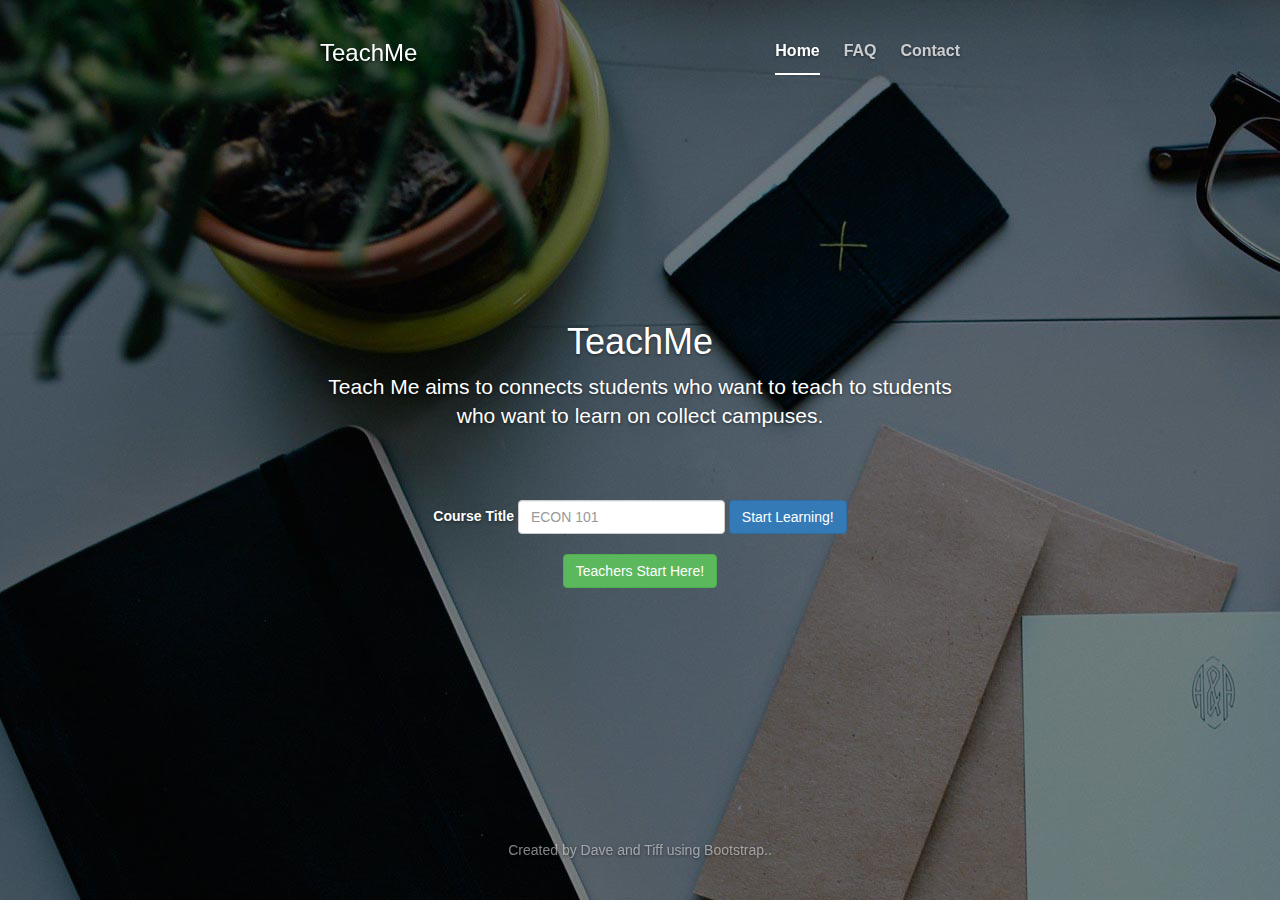
<file: templates/index.html>
<!DOCTYPE html>
<html lang="en"><head>
<meta http-equiv="content-type" content="text/html; charset=UTF-8">
    <meta charset="utf-8">
    <meta http-equiv="X-UA-Compatible" content="IE=edge">
    <meta name="viewport" content="width=device-width, initial-scale=1">
    <!-- The above 3 meta tags *must* come first in the head; any other head content must come *after* these tags -->
    <meta name="description" content="">
    <meta name="author" content="">
    <link rel="icon" href="http://getbootstrap.com/favicon.ico">

    <title>Cover Template for Bootstrap</title>

    <!-- Bootstrap core CSS -->
    <link href="../static/css/bootstrap.css" rel="stylesheet">

    <!-- Custom styles for this template -->
    <link href="../static/css/cover.css" rel="stylesheet">

    <!-- HTML5 shim and Respond.js for IE8 support of HTML5 elements and media queries -->
    <!--[if lt IE 9]>
      <script src="https://oss.maxcdn.com/html5shiv/3.7.2/html5shiv.min.js"></script>
      <script src="https://oss.maxcdn.com/respond/1.4.2/respond.min.js"></script>
    <![endif]-->
  </head>

  <body>

    <div class="site-wrapper">

      <div class="site-wrapper-inner">

        <div class="cover-container">

          <div class="masthead clearfix">
            <div class="inner">
              <h3 class="masthead-brand">TeachMe</h3>
              <nav>
                <ul class="nav masthead-nav">
                  <li class="active"><a href="#">Home</a></li>
                  <li><a href="#">FAQ</a></li>
                  <li><a href="#">Contact</a></li>
                </ul>
              </nav>
            </div>
          </div>

          <div class="inner cover">
            <h1 class="cover-heading">TeachMe</h1>
            <p class="lead">Teach Me aims to connects students who want to teach to students who want to learn on collect campuses.</p>
            <p class="lead">
            <br>
            <form class="form-inline">
      			  <div class="form-group">
      			    <label for="exampleInputName2">Course Title</label>
      			    <input type="text" class="form-control" id="exampleInputName2" placeholder="ECON 101">
      			  </div>
      			  <button type="submit" class="btn btn-primary">Start Learning!</button>
              <br/>
              <br/>
              <button type="submit" onclick="window.location.href='/teachers" class="btn btn-success">Teachers Start Here!</button>
      			</form>
            </p>
          </div>

          <div class="mastfoot">
            <div class="inner">
              <p>Created by Dave and Tiff using Bootstrap.</a>.</p>
            </div>
          </div>

        </div>

      </div>

    </div>

    <!-- Bootstrap core JavaScript
    ================================================== -->
    <!-- Placed at the end of the document so the pages load faster -->
    <script src="../static/js/jquery.js"></script>
    <script src="../static/js/bootstrap.js"></script>
    <!-- IE10 viewport hack for Surface/desktop Windows 8 bug -->
    <script src="../static/js/ie10-viewport-bug-workaround.js"></script>
  

</body></html>
</file>
<file: static/css/cover.css>
/*
 * Globals
 */

/* Links */
a,
a:focus,
a:hover {
  color: #fff;
}

/* Custom default button */
.btn-default,
.btn-default:hover,
.btn-default:focus {
  color: #333;
  text-shadow: none; /* Prevent inheritence from `body` */
  background-color: #fff;
  border: 1px solid #fff;
}


/*
 * Base structure
 */

html,
body {
  height: 100%;
  background-color: #333;
}
body {
  color: #fff;
  text-align: center;
  text-shadow: 0 1px 3px rgba(0,0,0,.5);
}

/* Extra markup and styles for table-esque vertical and horizontal centering */
.site-wrapper {
  display: table;
  width: 100%;
  height: 100%; /* For at least Firefox */
  min-height: 100%;
  -webkit-box-shadow: inset 0 0 100px rgba(0,0,0,.5);
          box-shadow: inset 0 0 100px rgba(0,0,0,.5);
}
.site-wrapper-inner {
  display: table-cell;
  vertical-align: top;
  background: url(../images/cover_img.jpg);
}
.cover-container {
  margin-right: auto;
  margin-left: auto;
}

/* Padding for spacing */
.inner {
  padding: 30px;
}


/*
 * Header
 */
.masthead-brand {
  margin-top: 10px;
  margin-bottom: 10px;
}

.masthead-nav > li {
  display: inline-block;
}
.masthead-nav > li + li {
  margin-left: 20px;
}
.masthead-nav > li > a {
  padding-right: 0;
  padding-left: 0;
  font-size: 16px;
  font-weight: bold;
  color: #fff; /* IE8 proofing */
  color: rgba(255,255,255,.75);
  border-bottom: 2px solid transparent;
}
.masthead-nav > li > a:hover,
.masthead-nav > li > a:focus {
  background-color: transparent;
  border-bottom-color: #a9a9a9;
  border-bottom-color: rgba(255,255,255,.25);
}
.masthead-nav > .active > a,
.masthead-nav > .active > a:hover,
.masthead-nav > .active > a:focus {
  color: #fff;
  border-bottom-color: #fff;
}

@media (min-width: 768px) {
  .masthead-brand {
    float: left;
  }
  .masthead-nav {
    float: right;
  }
}


/*
 * Cover
 */

.cover {
  padding: 0 20px;
}
.cover .btn-lg {
  padding: 10px 20px;
  font-weight: bold;
}


/*
 * Footer
 */

.mastfoot {
  color: #999; /* IE8 proofing */
  color: rgba(255,255,255,.5);
}


/*
 * Affix and center
 */

@media (min-width: 768px) {
  /* Pull out the header and footer */
  .masthead {
    position: fixed;
    top: 0;
  }
  .mastfoot {
    position: fixed;
    bottom: 0;
  }
  /* Start the vertical centering */
  .site-wrapper-inner {
    vertical-align: middle;
  }
  /* Handle the widths */
  .masthead,
  .mastfoot,
  .cover-container {
    width: 100%; /* Must be percentage or pixels for horizontal alignment */
  }
}

@media (min-width: 992px) {
  .masthead,
  .mastfoot,
  .cover-container {
    width: 700px;
  }
}
</file>
